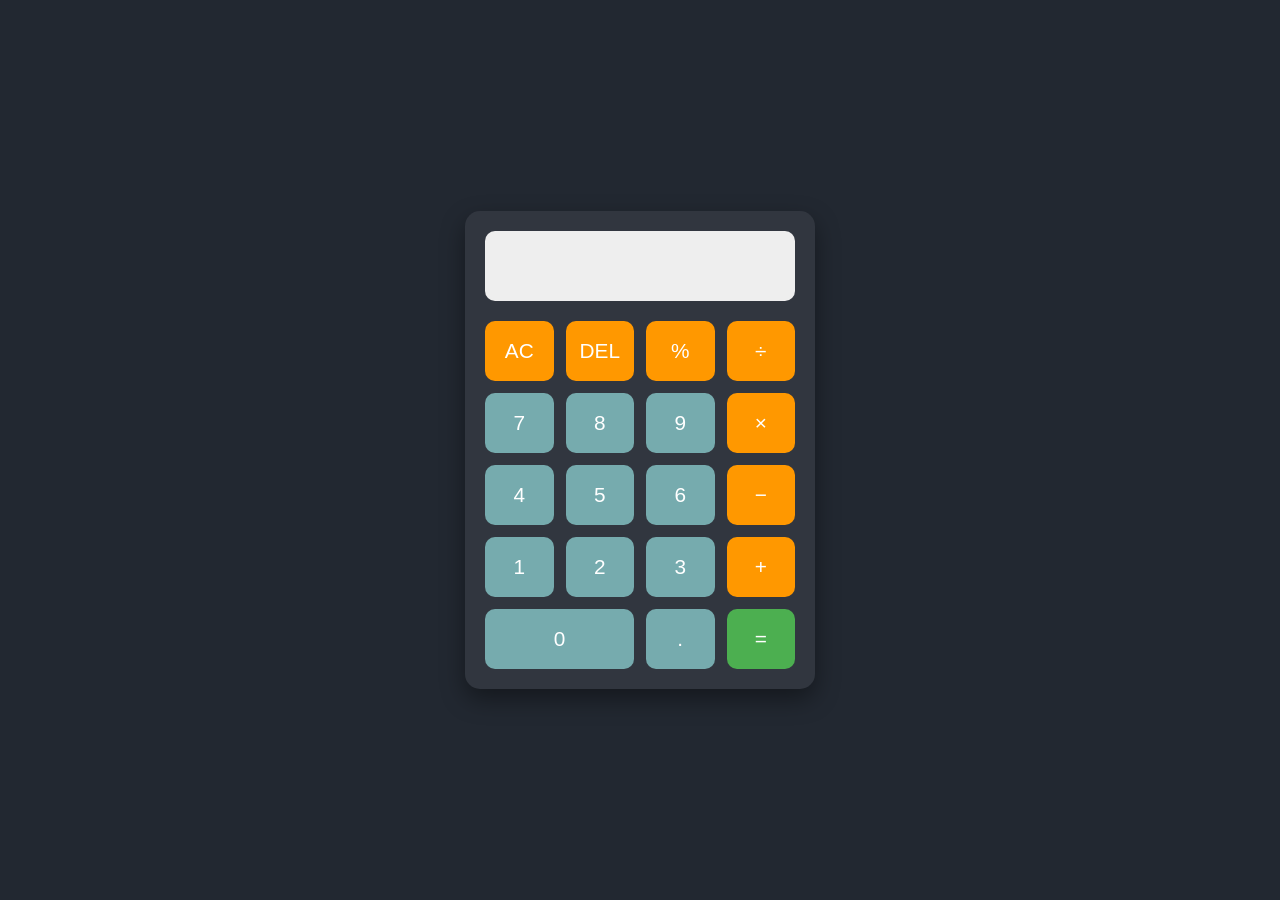
<file: calculator/index.html>
<!DOCTYPE html>
<html lang="en">
<head>
    <meta charset="UTF-8">
    <meta name="viewport" content="width=device-width, initial-scale=1.0">
    <title>Calculator</title>

    
    <link rel="stylesheet" href="style.css">
</head>
<body>

    <div class="calculator">

        <!-- Display -->
        <input type="text" id="display" readonly>

        
        <div class="buttons">

            <button class="operator" onclick="clearDisplay()">AC</button>
            <button class="operator" onclick="deleteLast()">DEL</button>
            <button class="operator" onclick="appendValue('%')">%</button>
            <button class="operator" onclick="appendValue('/')">÷</button>

            <button onclick="appendValue('7')">7</button>
            <button onclick="appendValue('8')">8</button>
            <button onclick="appendValue('9')">9</button>
            <button class="operator" onclick="appendValue('*')">×</button>

            <button onclick="appendValue('4')">4</button>
            <button onclick="appendValue('5')">5</button>
            <button onclick="appendValue('6')">6</button>
            <button class="operator" onclick="appendValue('-')">−</button>

            <button onclick="appendValue('1')">1</button>
            <button onclick="appendValue('2')">2</button>
            <button onclick="appendValue('3')">3</button>
            <button class="operator" onclick="appendValue('+')">+</button>

            <button class="zero" onclick="appendValue('0')">0</button>
            <button onclick="appendValue('.')">.</button>
            <button class="equal" onclick="calculate()">=</button>

        </div>

    </div>

    
    <script src="script.js"></script>

</body>
</html>
</file>
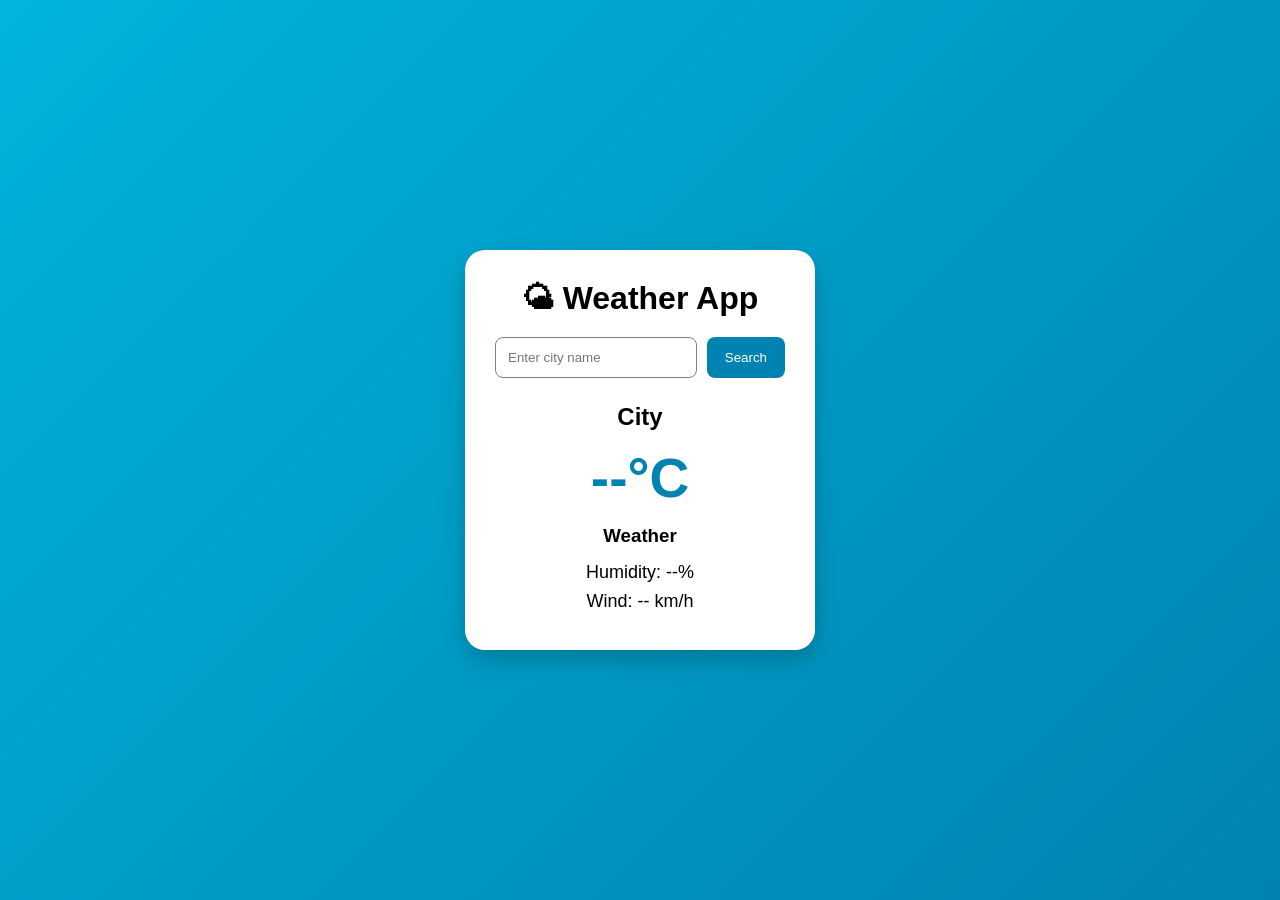
<file: Weather -App/index.html>
<!DOCTYPE html>
<html lang="en">
<head>
    <meta charset="UTF-8">
    <meta name="viewport" content="width=device-width, initial-scale=1.0">
    <title>Weather App</title>

    <link rel="stylesheet" href="style.css">
</head>
<body>

<div class="container">

    <div class="weather-box">

        <h1>🌤 Weather App</h1>

        <div class="search-box">

            <input
                type="text"
                id="city"
                placeholder="Enter city name">

            <button onclick="getWeather()">
                Search
            </button>

        </div>

        <div id="weatherResult">

            <h2 id="cityName">City</h2>

            <h1 id="temperature">--°C</h1>

            <h3 id="description">Weather</h3>

            <p id="humidity">Humidity: --%</p>

            <p id="wind">Wind: -- km/h</p>

        </div>

    </div>

</div>

<script src="script.js"></script>

</body>
</html>
</file>
<file: calculator/style.css>
/* Reset */
* {
    margin: 0;
    padding: 0;
    box-sizing: border-box;
    font-family: Arial, Helvetica, sans-serif;
}


body {
    background: #222831;
    display: flex;
    justify-content: center;
    align-items: center;
    height: 100vh;
}


.calculator {
    background: #31363F;
    padding: 20px;
    border-radius: 15px;
    box-shadow: 0 10px 25px rgba(0,0,0,0.4);
    width: 350px;
}


#display {
    width: 100%;
    height: 70px;
    border: none;
    outline: none;
    border-radius: 10px;
    margin-bottom: 20px;
    padding: 10px;
    font-size: 2rem;
    text-align: right;
    background: #EEEEEE;
    color: #222831;
}

/* Buttons Container */
.buttons {
    display: grid;
    grid-template-columns: repeat(4, 1fr);
    gap: 12px;
}

/* Buttons */
button {
    height: 60px;
    border: none;
    border-radius: 10px;
    background: #76ABAE;
    color: white;
    font-size: 1.3rem;
    cursor: pointer;
    transition: 0.3s ease;
}


button:hover {
    transform: scale(1.05);
    opacity: 0.9;
}

/* Click Effect */
button:active {
    transform: scale(0.95);
}


.operator {
    background: #FF9800;
}


.equal {
    background: #4CAF50;
}


.zero {
    grid-column: span 2;
}

/* Responsive */
@media (max-width: 400px) {

    .calculator {
        width: 95%;
        padding: 15px;
    }

    button {
        height: 55px;
        font-size: 1.1rem;
    }

    #display {
        height: 60px;
        font-size: 1.7rem;
    }

}
</file>
<file: Weather -App/style.css>
*{
    margin:0;
    padding:0;
    box-sizing:border-box;
    font-family:Arial, Helvetica, sans-serif;
}

body{
    height:100vh;
    display:flex;
    justify-content:center;
    align-items:center;
    background:linear-gradient(135deg,#00b4db,#0083b0);
}

.container{
    width:100%;
    display:flex;
    justify-content:center;
}

.weather-box{
    width:350px;
    background:white;
    padding:30px;
    border-radius:20px;
    text-align:center;
    box-shadow:0 10px 25px rgba(0,0,0,.2);
}

.weather-box h1{
    margin-bottom:20px;
}

.search-box{
    display:flex;
    gap:10px;
    margin-bottom:25px;
}

.search-box input{
    flex:1;
    padding:12px;
    border-radius:8px;
    border:1px solid gray;
    outline:none;
}

.search-box button{
    padding:12px 18px;
    border:none;
    background:#0083b0;
    color:white;
    border-radius:8px;
    cursor:pointer;
    transition:.3s;
}

.search-box button:hover{
    background:#005f80;
}

#temperature{
    font-size:55px;
    margin:15px 0;
    color:#0083b0;
}

#description{
    margin-bottom:15px;
    text-transform:capitalize;
}

p{
    margin:8px 0;
    font-size:18px;
}
</file>
